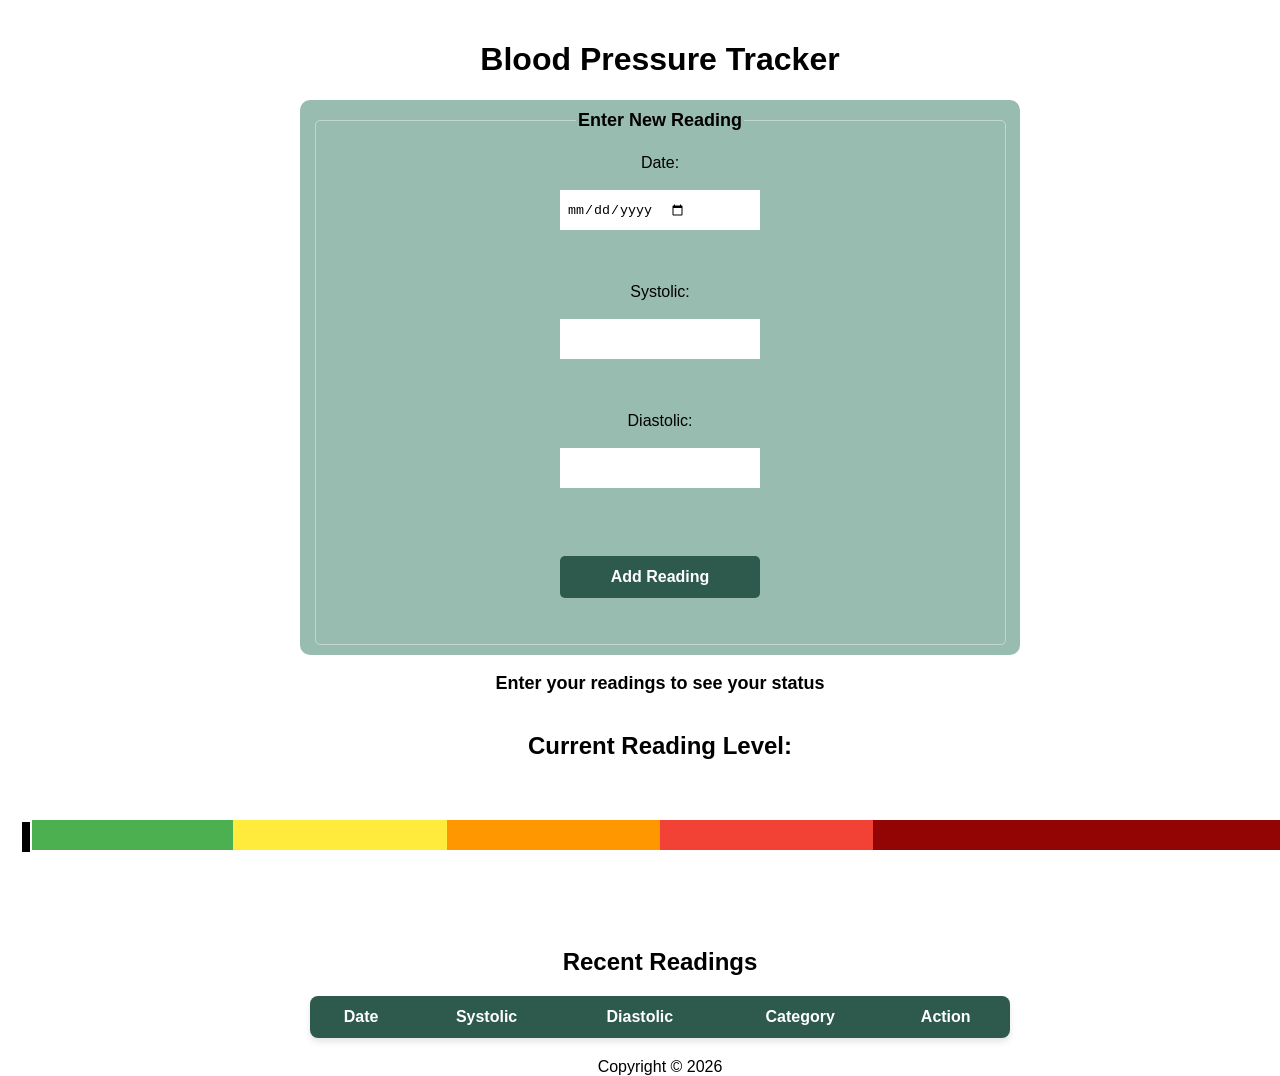
<file: index.html>
<!DOCTYPE html>
<html lang="en">

<head>
    <meta charset="UTF-8">
    <meta name="viewport" content="width=device-width, initial-scale=1.0">
    <title>Blood Pressure Tracker</title>
    <link rel="stylesheet" href="blood_pressure.css">
</head>

<body>
    <h1>Blood Pressure Tracker</h1>

    <form id="bpForm">
        <fieldset>
            <legend>Enter New Reading</legend><br>

            <label for="date">Date:</label><br>
            <input type="date" id="date" class="readings">
            <div id="date-msg" class="error-text"></div>
            <br><br>

            <label for="systolic">Systolic:</label><br>
            <input type="number" id="systolic" class="readings">
            <div id="systolic-msg" class="error-text"></div>
            <br><br>

            <label for="diastolic">Diastolic:</label><br>
            <input type="number" id="diastolic" class="readings">
            <div id="diastolic-msg" class="error-text"></div>
            <br><br>

            <button id="submit">Add Reading</button><br><br>
        </fieldset>
    </form>
    <br>
    <!--Current Status Display showing a result -->
    <div id="status-display" class="status-box">
        Enter your readings to see your status
    </div><br>

    <!--Status bar (the bars show normal, elevated and high blood pressure)-->
    <h2>Current Reading Level:</h2>
   <div class="status-bar-container">
    <div class="color-zones">
        <span class="normalGreen"></span>
        <span class="elevatedYellow"></span>
        <span class="highOrange"></span>
        <span class="hyperRed"></span>
        <span class="crisisRed"></span>
    </div>
    <div id="status-fill" class="status-fill"></div>
</div> <br>

    <!--History Log Section-->

    <div class="history-section">
        <h2>Recent Readings</h2>
        <table id="history-log-table">
            <thead>
                <tr>
                    <th>Date</th>
                    <th>Systolic</th>
                    <th>Diastolic</th>
                    <th>Category</th>
                    <th>Action</th>
                </tr>
            </thead>
            <tbody id="history-log-body">
            </tbody>
        </table>
    </div>
    <script src="blood_pressure.js"></script>
</body>
<footer>Copyright &copy; 2026</footer>

</html>
</file>
<file: blood_pressure.css>
/* 	Developer: Yana Park
	Start Date:  03/03/2026 */

html,
body {
    width: 100%;
    height: 100%;
    margin: 0;
    padding: 0;
}

body {
    display: flex;
    flex-direction: column;
    align-items: center;
    justify-content: flex-start;
    min-height: 100vh;
    margin: 0;
    padding: 20px;
    font-family: sans-serif;
}

#bpForm {
    max-width: 700px;
    margin: 20px auto;
    background-color: rgb(152, 188, 176);
    align-items: center;
    justify-content: center;
    display: flex;
    flex-direction: column;
    margin: auto;
    width: 90%;
    padding: 10px;
    border-radius: 10px;
}

#bpForm button {
    background-color: #2d5a4c;
    color: white;
    padding: 12px 24px;
    border: none;
    border-radius: 5px;
    font-size: 16px;
    font-weight: bold;
    cursor: pointer;
    transition: background-color 0.3s ease;
    width: 200px;
    margin-top: 15px;
}

#bpForm button:hover {
    background-color: #1e3d33;
}

fieldset {
    width: 95%;
    height: auto;
    display: flex;
    flex-direction: column;
    ;
    align-items: center;
    border: 1px solid rgba(255, 255, 255, 0.4);
    border-radius: 5px;
}

fieldset legend,
#status-display {
    text-align: center;
    font-weight: bold;
    font-size: 18px;
}

.readings {
    width: 200px;
    height: 40px;
    display: flex;
    padding: 5px;
    box-sizing: border-box;
    border: 2px solid rgba(255, 255, 255, 0.4);
}
.status-bar-container {
    position: relative;
    width: 100%;
    height: 30px; 
    background-color: #eee; 
    border-radius: 15px;
    overflow: visible;
    margin: 40px 0;
    display: block;
}

.color-zones {
    display: flex;
    width: 100%;
    height: 100%;
}

.color-zones span {
    display: block;    /* Makes the span a box */
    height: 30px; 
    flex: 1;   
    min-width: 50px;    /* Forces spans to take up width */
}

/* Individual Colors */
.normalGreen { background-color: #4CAF50; }
.elevatedYellow { background-color: #FFEB3B; }
.highOrange { background-color: #FF9800; }
.hyperRed { background-color: #f24236; }
.crisisRed { background-color: #930505; flex: 2 0 0 !important; }

#status-fill {
    position: absolute;
    top: 0;
    left: 0;
    width: 8px;
    height: 100%;
    background-color: #000;
    border: 2px solid #fff;
    z-index: 10;
    transition: left 0.5s ease;
}

.history-section {
    width: 90%;
    max-width: 700px;
    margin: 20px auto;
    display: flex;
    flex-direction: column;
    text-align: center;
    align-items: center;
    justify-content: center;

}
.history-section h2 {
    width: 100%;
    text-align: center;
    margin: 20px auto;
}

table {
    width: 100%;
    border-collapse: collapse;
    background-color: white;
    border-radius: 8px;
    overflow: hidden;
    box-shadow: 0 4px 6px rgba(0, 0, 0, 0.1);
    margin-top: 20px auto;
}

th {
    background-color: #2d5a4c;
    color: white;
    padding: 12px;
    text-align: center;
}

td {
    padding: 12px;
    text-align: center;
    border-bottom: 1px solid #eee;
}

tr:hover {
    background-color: #f1f1f1;
}

.error-text {
    color: #cc0000;
    font-size: 12px;
    height: 15px;
    margin-top: 2px;
    font-weight: bold;
}
</file>
